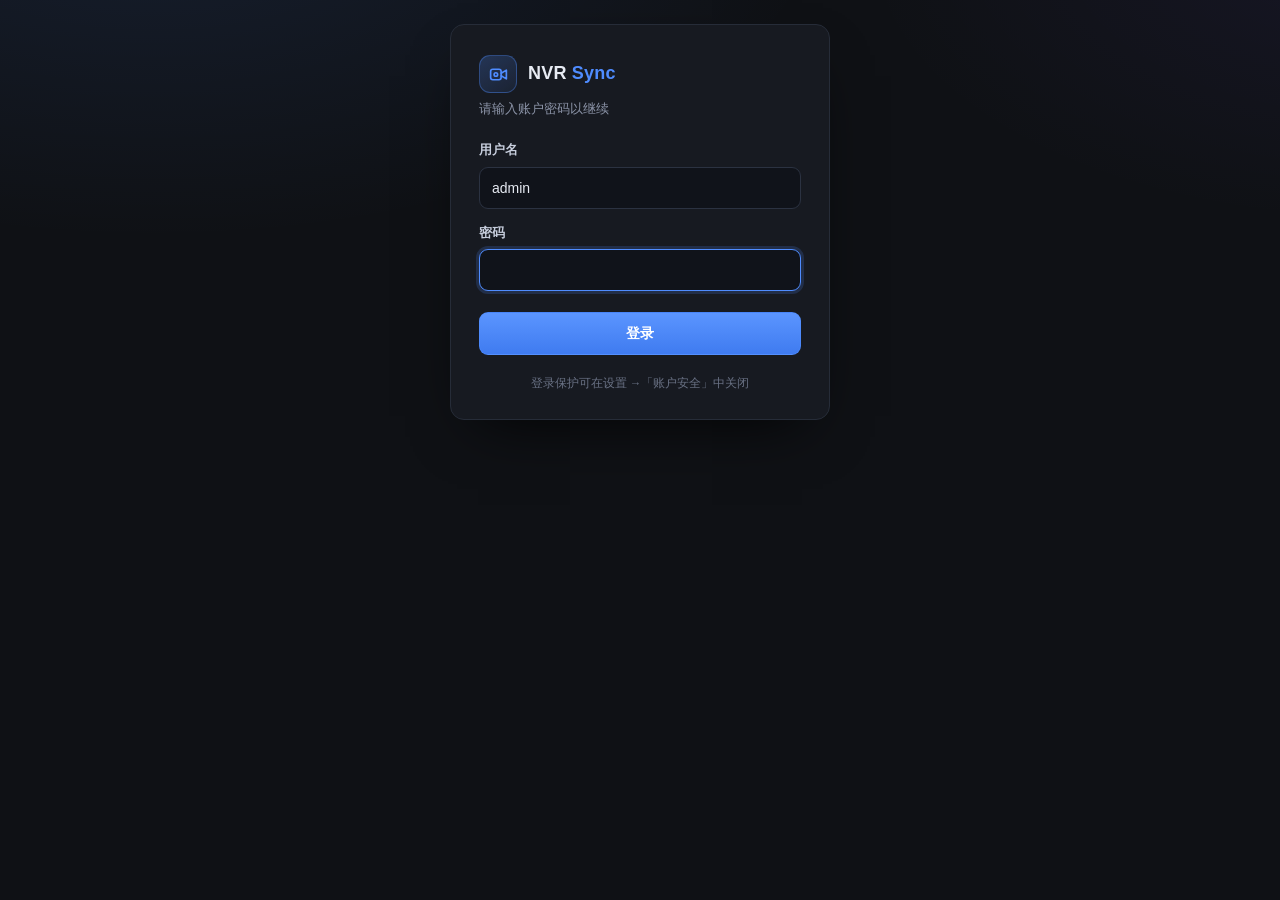
<file: web/assets/login.html>
<!doctype html>
<html lang="zh-CN">
<head>
  <meta charset="utf-8" />
  <meta name="viewport" content="width=device-width, initial-scale=1" />
  <meta name="color-scheme" content="dark" />
  <meta name="theme-color" content="#0f1115" />
  <meta name="robots" content="noindex, nofollow" />
  <title>登录 · NVR Sync</title>
  <link rel="icon" href="data:image/svg+xml,%3Csvg xmlns='http://www.w3.org/2000/svg' viewBox='0 0 64 64'%3E%3Crect width='64' height='64' rx='16' fill='%234f8cff'/%3E%3Cpath d='M18 40V24l14 8 14-8v16l-14 8z' fill='%230f1115' opacity='.85'/%3E%3C/svg%3E" />
  <style>
    :root {
      --bg: #0f1115;
      --card: #171a21;
      --border: #262c38;
      --text: #e7ebf3;
      --muted: #8b93a7;
      --accent: #4f8cff;
      --accent-strong: #6b9dff;
      --bad: #ff5f6d;
      --radius: 14px;
      --font: -apple-system, BlinkMacSystemFont, "Segoe UI", "PingFang SC",
        "Hiragino Sans GB", "Microsoft YaHei", "Noto Sans SC", sans-serif;
    }
    *, *::before, *::after { box-sizing: border-box; }
    html, body { min-height: 100%; }
    body {
      margin: 0;
      display: flex;
      align-items: center;
      justify-content: center;
      padding: 24px;
      background-color: var(--bg);
      background-image:
        radial-gradient(1100px 560px at 12% -12%, rgba(79, 140, 255, 0.11), transparent 62%),
        radial-gradient(900px 480px at 108% -6%, rgba(124, 92, 255, 0.07), transparent 58%);
      background-attachment: fixed;
      color: var(--text);
      font-family: var(--font);
      font-size: 14px;
      line-height: 1.55;
      -webkit-font-smoothing: antialiased;
    }
    .login-card {
      width: 100%;
      max-width: 380px;
      padding: 30px 28px 26px;
      background: var(--card);
      border: 1px solid var(--border);
      border-radius: var(--radius);
      box-shadow: 0 24px 60px -28px rgba(0, 0, 0, 0.95);
    }
    .brand {
      display: flex;
      align-items: center;
      gap: 11px;
      margin-bottom: 6px;
      font-size: 18px;
      font-weight: 700;
      letter-spacing: 0.2px;
    }
    .brand-mark {
      display: grid;
      place-items: center;
      width: 38px;
      height: 38px;
      border-radius: 11px;
      background: linear-gradient(145deg, rgba(79, 140, 255, 0.24), rgba(79, 140, 255, 0.08));
      border: 1px solid rgba(79, 140, 255, 0.35);
      color: var(--accent-strong);
    }
    .brand-mark svg { width: 21px; height: 21px; }
    .brand span { color: var(--accent); }
    .subtitle { margin: 0 0 22px; color: var(--muted); font-size: 13px; }
    .field { margin-bottom: 15px; }
    label {
      display: block;
      margin-bottom: 6px;
      color: #c7cedd;
      font-size: 12.5px;
      font-weight: 600;
    }
    input {
      width: 100%;
      height: 42px;
      padding: 0 12px;
      color: var(--text);
      background: #10131a;
      border: 1px solid #2b3241;
      border-radius: 9px;
      font: inherit;
      transition: border-color 0.15s, box-shadow 0.15s;
    }
    input:focus {
      outline: none;
      border-color: var(--accent);
      box-shadow: 0 0 0 3px rgba(79, 140, 255, 0.18);
    }
    button {
      width: 100%;
      height: 43px;
      margin-top: 6px;
      display: inline-flex;
      align-items: center;
      justify-content: center;
      gap: 8px;
      color: #fff;
      background: linear-gradient(180deg, #5b95ff, #3f7bf0);
      border: 1px solid rgba(79, 140, 255, 0.55);
      border-radius: 9px;
      font: inherit;
      font-weight: 650;
      cursor: pointer;
      transition: filter 0.15s, opacity 0.15s;
    }
    button:hover:not(:disabled) { filter: brightness(1.08); }
    button:disabled { opacity: 0.62; cursor: default; }
    .error {
      display: none;
      margin: 0 0 14px;
      padding: 9px 11px;
      color: #ffd5d8;
      background: rgba(255, 95, 109, 0.12);
      border: 1px solid rgba(255, 95, 109, 0.38);
      border-radius: 9px;
      font-size: 13px;
    }
    .error.show { display: block; }
    .foot {
      margin: 20px 0 0;
      color: #697184;
      font-size: 11.5px;
      text-align: center;
    }
    .spinner {
      width: 14px;
      height: 14px;
      border: 2px solid rgba(255, 255, 255, 0.35);
      border-top-color: #fff;
      border-radius: 50%;
      animation: spin 0.7s linear infinite;
    }
    @keyframes spin { to { transform: rotate(360deg); } }
    @media (prefers-reduced-motion: reduce) {
      .spinner { animation: none; }
    }
  </style>
</head>
<body>
  <main class="login-card">
    <div class="brand">
      <span class="brand-mark" aria-hidden="true">
        <svg viewBox="0 0 24 24" fill="none" stroke="currentColor" stroke-width="1.9"
             stroke-linecap="round" stroke-linejoin="round">
          <rect x="3" y="6" width="12" height="12" rx="2.5"></rect>
          <path d="M15 10.5 21 7v10l-6-3.5"></path>
          <circle cx="9" cy="12" r="2"></circle>
        </svg>
      </span>
      <div>NVR <span>Sync</span></div>
    </div>
    <p class="subtitle">请输入账户密码以继续</p>

    <form id="login-form" novalidate>
      <p class="error" id="login-error" role="alert"></p>
      <div class="field">
        <label for="login-user">用户名</label>
        <input id="login-user" name="username" type="text" value="admin"
               autocomplete="username" autocapitalize="none" spellcheck="false" required />
      </div>
      <div class="field">
        <label for="login-password">密码</label>
        <input id="login-password" name="password" type="password"
               autocomplete="current-password" required />
      </div>
      <button id="login-submit" type="submit">
        <span class="spinner" id="login-spinner" hidden aria-hidden="true"></span>
        <span id="login-submit-label">登录</span>
      </button>
    </form>

    <p class="foot">登录保护可在设置 →「账户安全」中关闭</p>
  </main>

  <script>
    (function () {
      'use strict';

      var form = document.getElementById('login-form');
      var userInput = document.getElementById('login-user');
      var passInput = document.getElementById('login-password');
      var submitBtn = document.getElementById('login-submit');
      var submitLabel = document.getElementById('login-submit-label');
      var spinner = document.getElementById('login-spinner');
      var errorBox = document.getElementById('login-error');
      var busy = false;

      function showError(message) {
        errorBox.textContent = message;
        errorBox.classList.add('show');
      }

      function clearError() {
        errorBox.textContent = '';
        errorBox.classList.remove('show');
      }

      function setBusy(value) {
        busy = value;
        submitBtn.disabled = value;
        spinner.hidden = !value;
        submitLabel.textContent = value ? '登录中…' : '登录';
      }

      async function submit() {
        if (busy) return;
        clearError();

        var user = String(userInput.value || '').trim();
        var password = String(passInput.value || '');
        if (!user) {
          showError('请输入用户名');
          userInput.focus();
          return;
        }
        if (!password) {
          showError('请输入密码');
          passInput.focus();
          return;
        }

        setBusy(true);
        try {
          var response = await fetch('/api/login', {
            method: 'POST',
            credentials: 'same-origin',
            headers: { 'Content-Type': 'application/json', Accept: 'application/json' },
            body: JSON.stringify({ user: user, password: password })
          });

          var payload = null;
          try { payload = await response.json(); } catch (err) { payload = null; }

          if (response.ok && payload && payload.ok !== false) {
            window.location.replace('/');
            return;
          }

          if (response.status === 429) {
            showError('失败次数过多，请 60 秒后再试');
          } else if (response.status === 401) {
            showError('用户名或密码错误');
          } else {
            showError((payload && payload.error) || ('登录失败（HTTP ' + response.status + '）'));
          }
        } catch (err) {
          showError('网络错误：' + (err && err.message ? err.message : String(err)));
        } finally {
          setBusy(false);
        }

        passInput.select();
      }

      form.addEventListener('submit', function (event) {
        event.preventDefault();
        submit();
      });

      // 已填入默认用户名时直接聚焦密码框。
      if (userInput.value) {
        passInput.focus();
      } else {
        userInput.focus();
      }
    })();
  </script>
</body>
</html>
</file>
